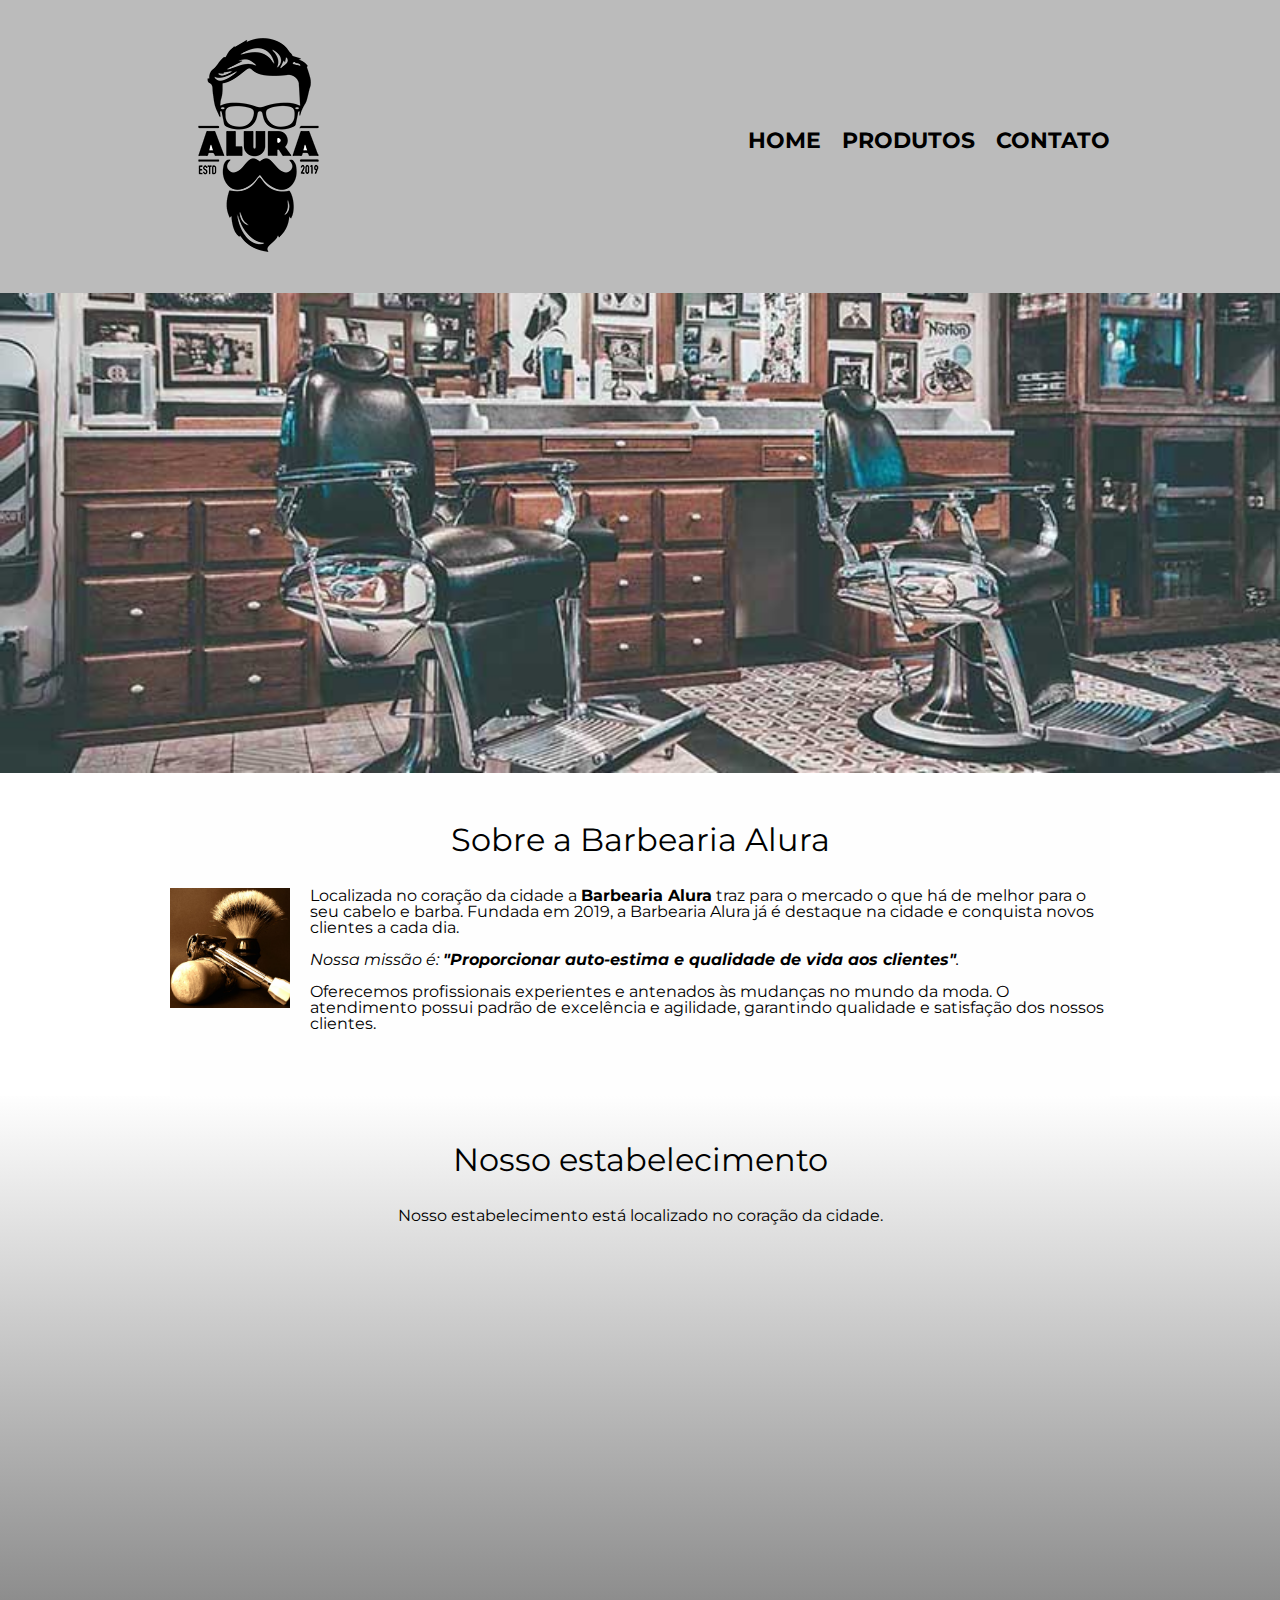
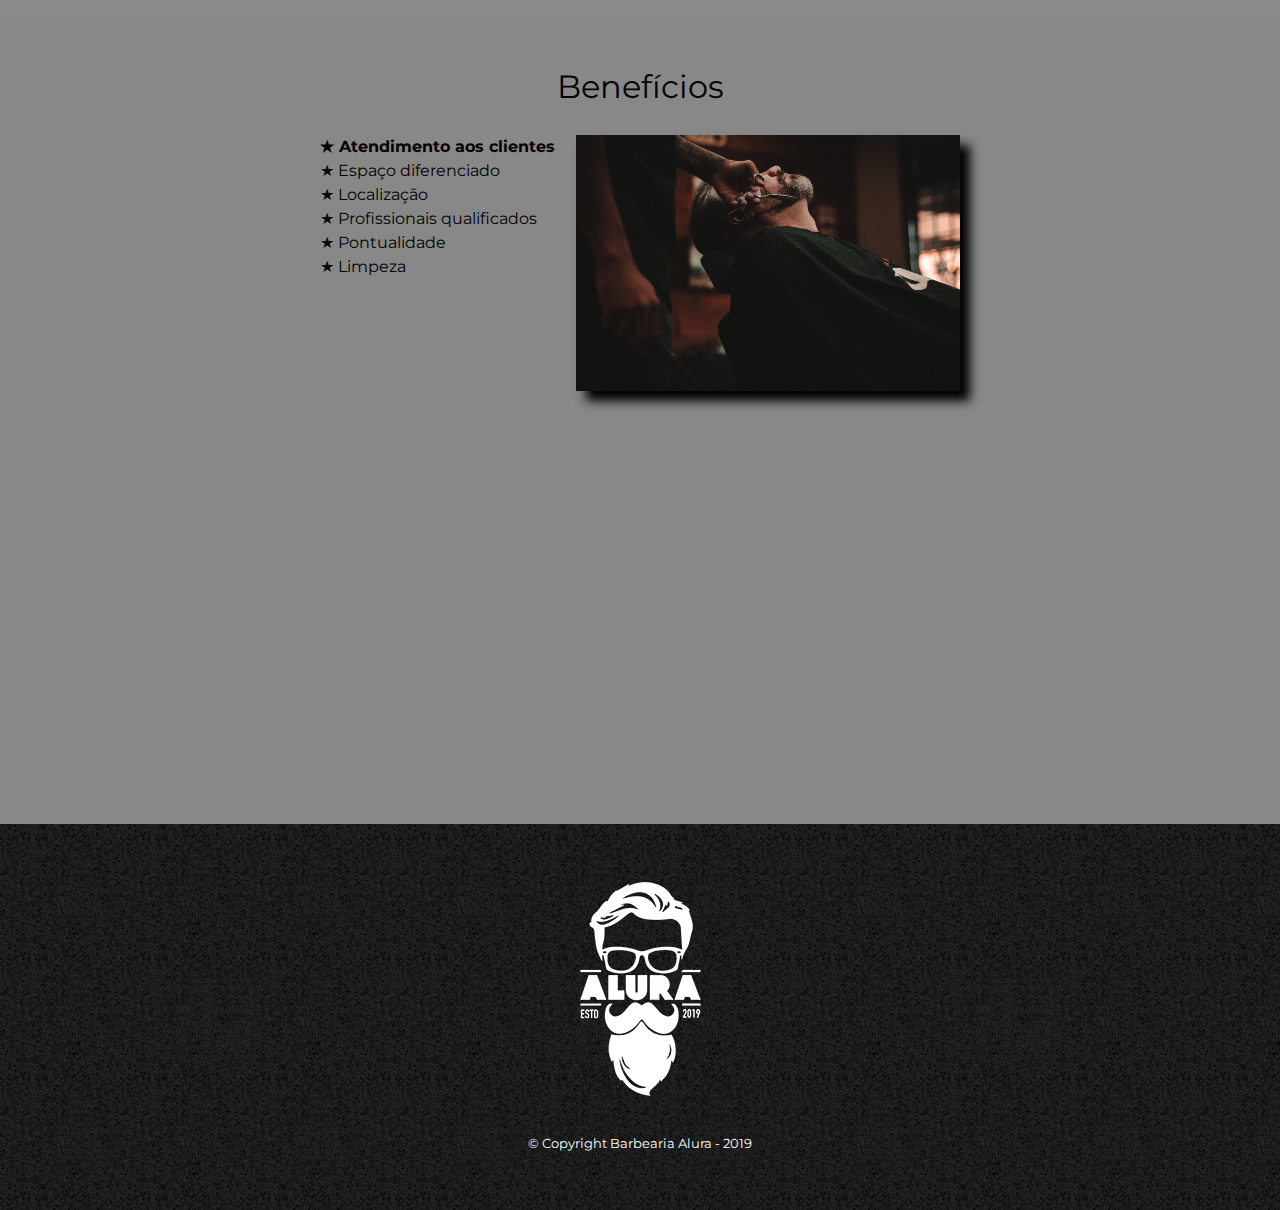
<file: index.html>
<!DOCTYPE html>
<html lang="pt-br">
	<head>
		<meta charset="UTF-8">
		<meta name="viewport" content="width=device-width">
		<title>Babearia Alura</title>

		<link rel="stylesheet" type="text/css" href="reset.css">
		<link rel="stylesheet" type="text/css" href="style.css">
		<link href="https://fonts.googleapis.com/css2?family=Montserrat:wght@300;500&display=swap" rel="stylesheet">
	</head>

	<body>
		<header>
			<div class="caixa">
				<h1> <img src="logo.png"> </h1>

				<nav>
					<ul>
						<li> <a href="index.html"> Home </a></li>
						<li> <a href="produtos.html"> Produtos </a></li>
						<li> <a href="contato.html">  Contato </a></li>
					</ul>
				</nav>
			</div>
		</header>
			
		<img class="banner" src="banner.jpg">

		<main>
			<section class="principal">
				<h2 class="titulo-principal"> Sobre a Barbearia Alura </h1>

				<img class="utensilios" src="utensilios.jpg" alt="utensílios de um barbeiro.">

				<p> Localizada no coração da cidade a <strong>Barbearia Alura</strong> traz para o mercado o que há de melhor para o seu cabelo e barba. Fundada em 2019, a Barbearia Alura já é destaque na cidade e conquista novos clientes a cada dia. </p>

				<p id="missao"><em> Nossa missão é: <strong>"Proporcionar auto-estima e qualidade de vida aos clientes"</strong>.</em></p>

				<p> Oferecemos profissionais experientes e antenados às mudanças no mundo da moda. O atendimento possui padrão de excelência e agilidade, garantindo qualidade e satisfação dos nossos clientes. </p>
			</section>

			<section class="mapa">
				<h3 class="titulo-principal"> Nosso estabelecimento </h3>
				<p> Nosso estabelecimento está localizado no coração da cidade. </p>

				<div class="mapa-conteudo">
					<iframe src="https://www.google.com/maps/embed?pb=!1m18!1m12!1m3!1d5349.394036298849!2d-46.63403056695718!3d-23.59060090027187!2m3!1f0!2f0!3f0!3m2!1i1024!2i768!4f13.1!3m3!1m2!1s0x94ce5a2b2ed7f3a1%3A0xab35da2f5ca62674!2sCaelum%20-%20Escola%20de%20Tecnologia!5e0!3m2!1spt-PT!2sbr!4v1611414435144!5m2!1spt-PT!2sbr" width="100%" height="300" frameborder="0" style="border:0;" allowfullscreen="" aria-hidden="false" tabindex="0"></iframe>
				</div>
			</section>

			<section class="beneficios">
				<h3 class="titulo-principal"> Benefícios </h2>

				<div class="conteudo-beneficios">
					<ul class="lista-beneficios">
						<li class="itens"> Atendimento aos clientes </li>
						<li class="itens"> Espaço diferenciado </li>
						<li class="itens"> Localização </li>
						<li class="itens"> Profissionais qualificados </li>
						<li class="itens"> Pontualidade </li>
						<li class="itens"> Limpeza </li>
					</ul><img src="beneficios.jpg" class="imagem-beneficios">
				</div>

				<div class="video"> 
					<iframe width="100%" height="315" src="https://www.youtube.com/embed/wcVVXUV0YUY" frameborder="0" allow="accelerometer; autoplay; clipboard-write; encrypted-media; gyroscope; picture-in-picture" allowfullscreen></iframe>
				</div>
			</section >
		</main>

		<footer>
			<img src="logo-branco.png">
			<p class="copyright"> &copy; Copyright Barbearia Alura - 2019</p>
		</footer>
	</body>
</html>
</file>
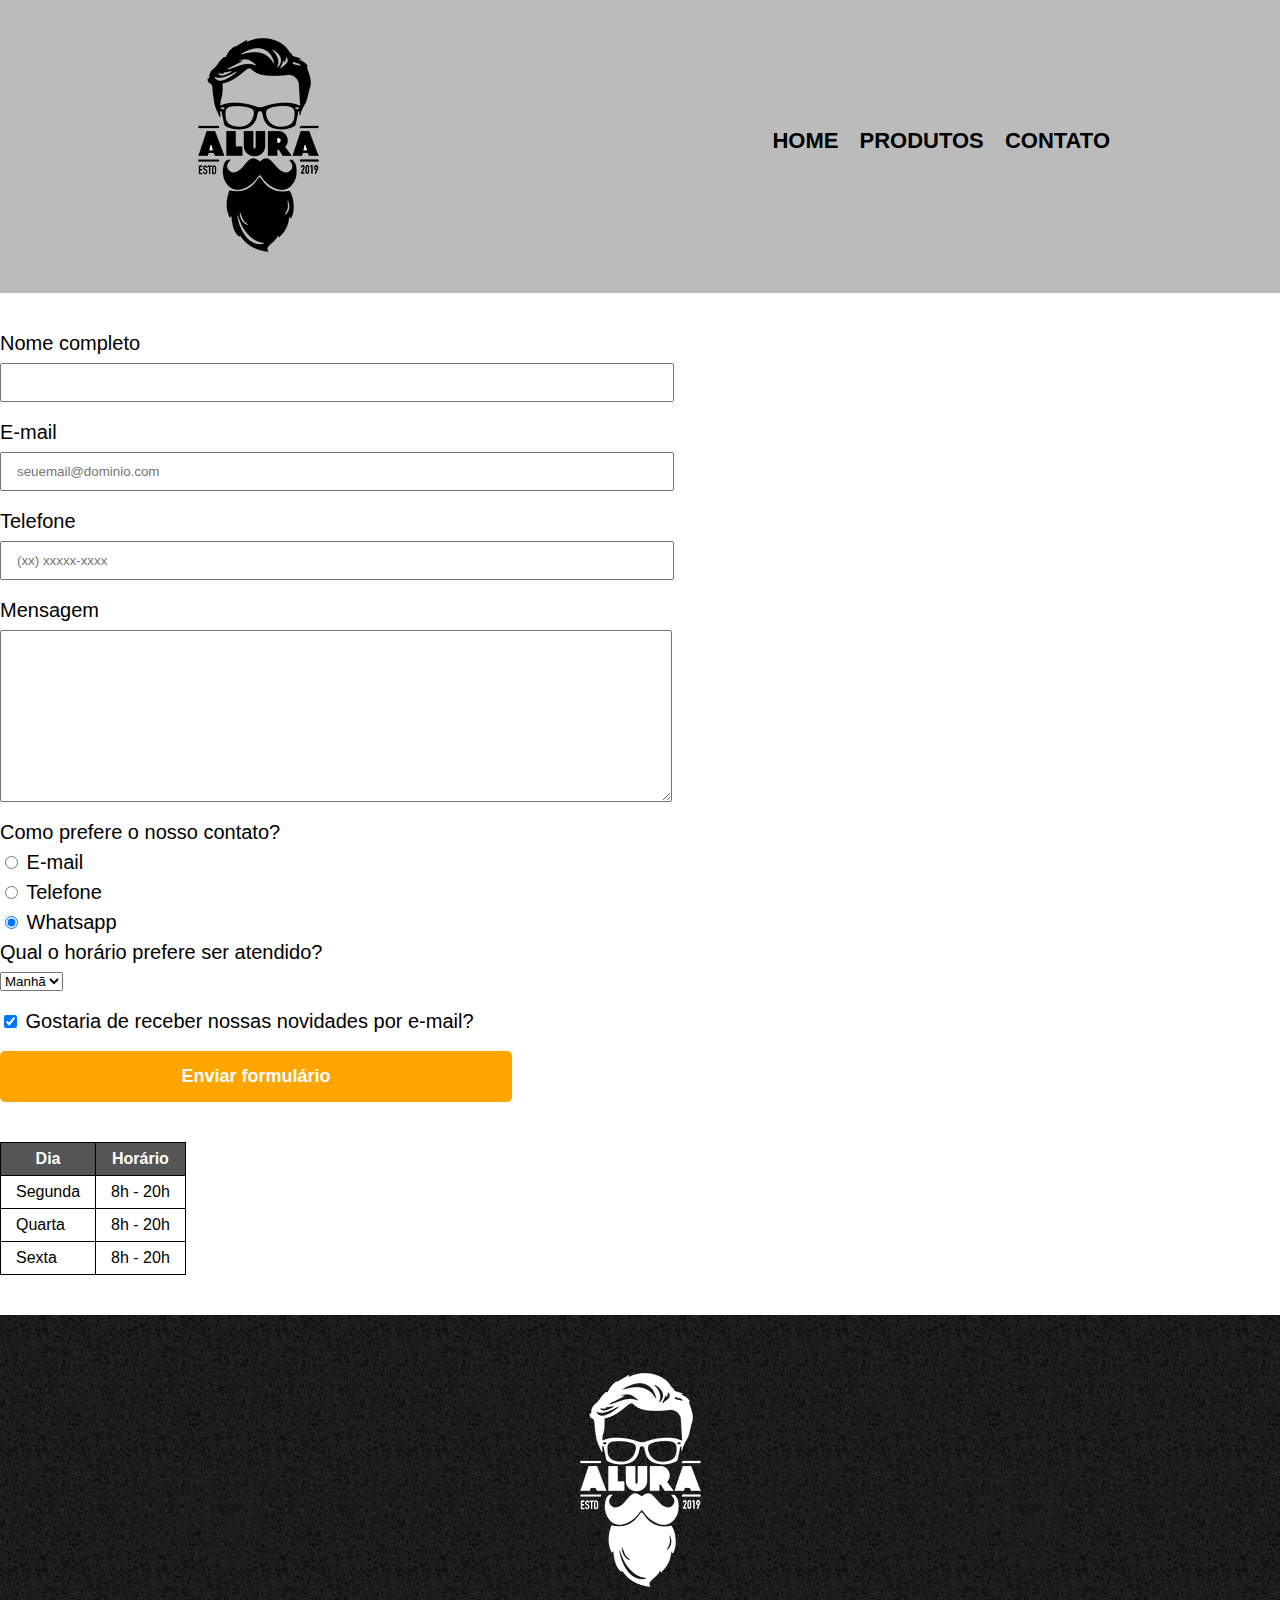
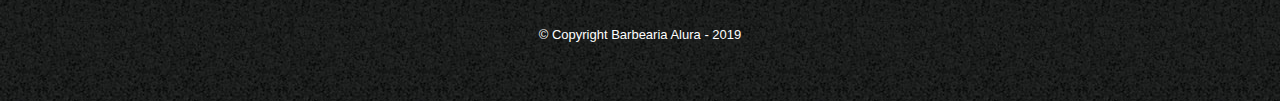
<file: contato.html>
<!DOCTYPE html>

<html>
	<head>
		<meta charset="utf-8">
		<title> Contato - Barbearia Alura </title>

		<link rel="stylesheet" type="text/css" href="reset.css">
		<link rel="stylesheet" type="text/css" href="style.css">
	</head>

	<body>
		<header>
			<div class="caixa">
				<h1> <img src="logo.png" alt="logo da Barbearia Alura"> </h1>

				<nav>
				<ul>
					<li> <a href="index.html"> Home </a></li>
					<li> <a href="produtos.html"> Produtos </a></li>
					<li> <a href="contato.html">  Contato </a></li>
				</ul>
				</nav>
			</div>
		</header>

		<main>
			<form>
				<label for="nomecompleto"> Nome completo </label>
				<input type="text" id="nomecompleto" class="input-padrao" required>

				<label for="email"> E-mail </label>
				<input type="email" id="email" class="input-padrao" required placeholder="seuemail@dominio.com">

				<label for="telefone"> Telefone </label>
				<input type="tel" id="telefone" class="input-padrao" required placeholder="(xx) xxxxx-xxxx">

				<label for="mensagem"> Mensagem </label>
				<textarea cols="70" rows="10" id="mensagem" class="input-padrao"></textarea>

				<fieldset>
					<legend> Como prefere o nosso contato? </legend>

					<label for="radio-email"><input type="radio" name="contato" value="email" id="radio-email"> E-mail </label>
					
					<label for="radio-telefone"><input type="radio" name="contato" value="telefone" id="radio-telefone">
 					Telefone </label>
					
					<label for="radio-whatsapp"><input type="radio" name="contato" value="Whatsapp" id="radio-whatsapp" checked>
 					Whatsapp </label>
				</fieldset>

				<fieldset>
					<legend> Qual o horário prefere ser atendido? </legend>
					<select>
						<option> Manhã </option>
						<option> Tarde </option>
						<option> Noite </option>
					</select>
				</fieldset>

				<label class="checkbox"><input type="checkbox" checked> Gostaria de receber nossas novidades por e-mail? </label>

				<input type="submit" value="Enviar formulário" class="enviar">
			</form>

			<table>
				<thead>
					<tr>
						<th> Dia </th>
						<th> Horário </th>
					</tr>
				</thead>
				<tbody>
					<tr>
						<td> Segunda </td>
						<td> 8h - 20h </td>
					</tr>
					<tr>
						<td> Quarta </td>
						<td> 8h - 20h </td>
					</tr>
					<tr>
						<td> Sexta </td>
						<td> 8h - 20h </td>
					</tr>
				</tbody>
			</table>
		</main>

		<footer>
			<img src="logo-branco.png" alt="logo da Barbearia Alura">
			<p class="copyright"> &copy; Copyright Barbearia Alura - 2019</p>
		</footer>
	</body>
</html>
</file>
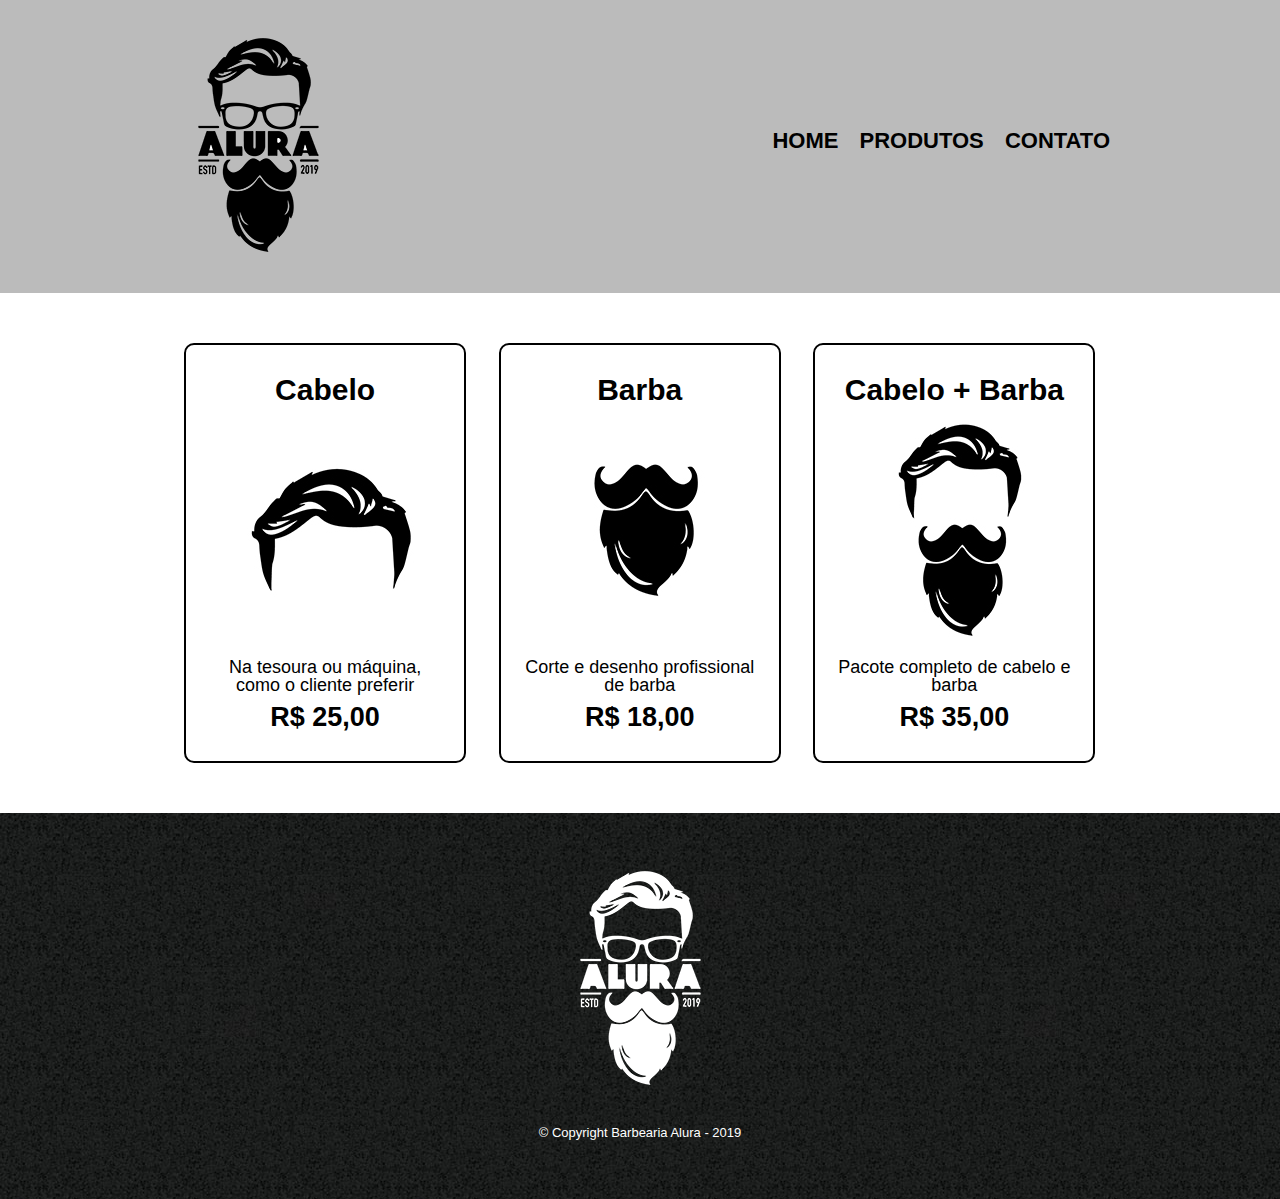
<file: produtos.html>
<!DOCTYPE html>

<html>
	<head>
		<meta charset="utf-8">
		<title> Produtos - Barbearia Alura </title>

		<link rel="stylesheet" type="text/css" href="reset.css">
		<link rel="stylesheet" type="text/css" href="style.css">
	</head>

	<body>
		<header>
			<div class="caixa">
				<h1> <img src="logo.png"> </h1>

				<nav>
				<ul>
					<li> <a href="index.html"> Home </a></li>
					<li> <a href="produtos.html"> Produtos </a></li>
					<li> <a href="contato.html">  Contato </a></li>
				</ul>
				</nav>
			</div>
		</header>

		<main>
			<ul class="produtos">
				<li>
					<h2> Cabelo </h2>
					<img src="cabelo.jpg">
					<p class="produto-descricao">Na tesoura ou máquina, como o cliente preferir </p>
					<p class="produto-preco"> R$ 25,00 </p>
				</li>

				<li>
					<h2> Barba </h2>
					<img src="barba.jpg">
					<p class="produto-descricao"> Corte e desenho profissional de barba </p>
					<p class="produto-preco"> R$ 18,00 </p>
				</li>

				<li>
					<h2> Cabelo + Barba </h2>
					<img src="cabelo+barba.jpg">
					<p class="produto-descricao"> Pacote completo de cabelo e barba </p>
					<p class="produto-preco"> R$ 35,00 </p>
				</li>
			</ul>
		</main>

		<footer>
			<img src="logo-branco.png">
			<p class="copyright"> &copy; Copyright Barbearia Alura - 2019</p>
		</footer>
	</body>
</html>
</file>
<file: style.css>
body {
	font-family: 'Montserrat', sans-serif;
}

header {
	background: #BBBBBB;
	padding: 20px 0;
}

.caixa {
	position: relative;
	width: 940px;
	margin: 0 auto;
}

nav {
	position: absolute;
	top: 110px;
	right: 0;
}

nav li {
	display: inline;
	margin: 0 0 0 15px;
}

nav a {
	text-transform: uppercase;
	color: #000000;
	font-weight: bold;
	font-size: 22px;
	text-decoration: none;
}

nav a:hover {
	color: #c78c19;
	text-decoration: underline;
}

.produtos {
	width: 940px;
	margin: 0 auto;
	padding: 50px 0;
}

.produtos li {
	display: inline-block;
	text-align: center;
	width: 30%;
	vertical-align: top;
	margin: 0 1.5%;
	padding: 30px 20px;
	box-sizing: border-box;
	border: 2px solid #000000;
	border-radius: 10px;
}

.produtos li:hover {
	border-color: #c78c19;
}

.produtos li:active {
	border-color: #088c19;
}

.produtos li:hover h2 {
	font-size: 34px;
}

.produtos h2 {
	font-size: 30px;
	font-weight: bold;
}

.produto-descricao {
	font-size: 18px;
}

.produto-preco {
	font-size: 27px;
	font-weight: bold;
	margin-top: 10px;
}

footer {
	text-align: center;
	background: url("bg.jpg");
	padding: 40px 0;
}

.copyright {
	color: #FFFFFF;
	font-size: 13px;
	margin: 20px;
}


main {
	
}

form {
	margin: 40px 0;
}

form label, form legend {
	display: block;
	font-size: 20px;
	margin: 0 0 10px;
}

.input-padrao {
	display: block;
	margin: 0 0 20px;
	padding: 10px 15px;
	width: 50%;
}

.checkbox {
	margin: 20px 0;
}

.enviar {
	width: 40%;
	padding: 15px 0;
	background: orange;
	color: white;
	font-weight: bold;
	font-size: 18px;
	border: none;
	border-radius: 5px;
	transition: 1s all;
	cursor: pointer;
}

.enviar:hover {
	background: darkorange;
	transform: scale(1.2);
}

table {
	margin: 20px 0 40px;
}

thead {
	background: #555555;
	color: white;
	font-weight: bold;
}

td,th {
	border: 1px solid #000000;
	padding: 8px 15px; 
}

/* css da página inicial */

.banner {
	width: 100%;
}

.titulo-principal {
	text-align: center;
	font-size: 2em;
	margin: 0 0 1em;
	clear: left;
}

.principal {
	padding: 3em 0;
	background: #FEFEFE;
	width: 940px;
	margin: 0 auto;
}

.principal p {
	margin: 0 0 1em;
}

.principal strong {
	font-weight: bold;
}

.principal em {
	font-style: italic;
}

.utensilios {
	width: 120px;
	float: left;
	margin: 0 20px 20px 0;
}

.mapa {
	padding: 3em 0;
	background: linear-gradient(#FEFEFE, #888888);
}

.mapa-conteudo {
	width: 940px;
	margin: 0 auto;
}

.mapa p {
	margin: 0 0 3em;
	text-align: center;
}

.beneficios {
	padding: 3em 0;
	background: #888888;
}

.conteudo-beneficios {
	width: 640px;
	margin: 0 auto;
}

.lista-beneficios {
	width: 40%;
	display: inline-block;
	vertical-align: top;
}

.itens {
	line-height: 1.5;
}

.itens:first-child {
	font-weight: bold;
}

.itens:before {
	content: "★"
}

.imagem-beneficios {
	width: 60%;
	opacity: 1;
	transition: 400ms;
	box-shadow: 10px 10px 10px 0 #000000;
}

.imagem-beneficios:hover {
	opacity: 0.3;
}

.video {
	width: 560px;
	margin: 2em auto;
}

@media screen  and (max-width: 480px) {
	.caixa, .principal, .conteudo-beneficios, .mapa-conteudo, .video {
		width: auto;
	}

	h1 {
		text-align: center;
	}

	nav {
		position: static;
	}

	.lista-beneficios, .imagem-beneficios {
		width: 100%;
	}
}
</file>
